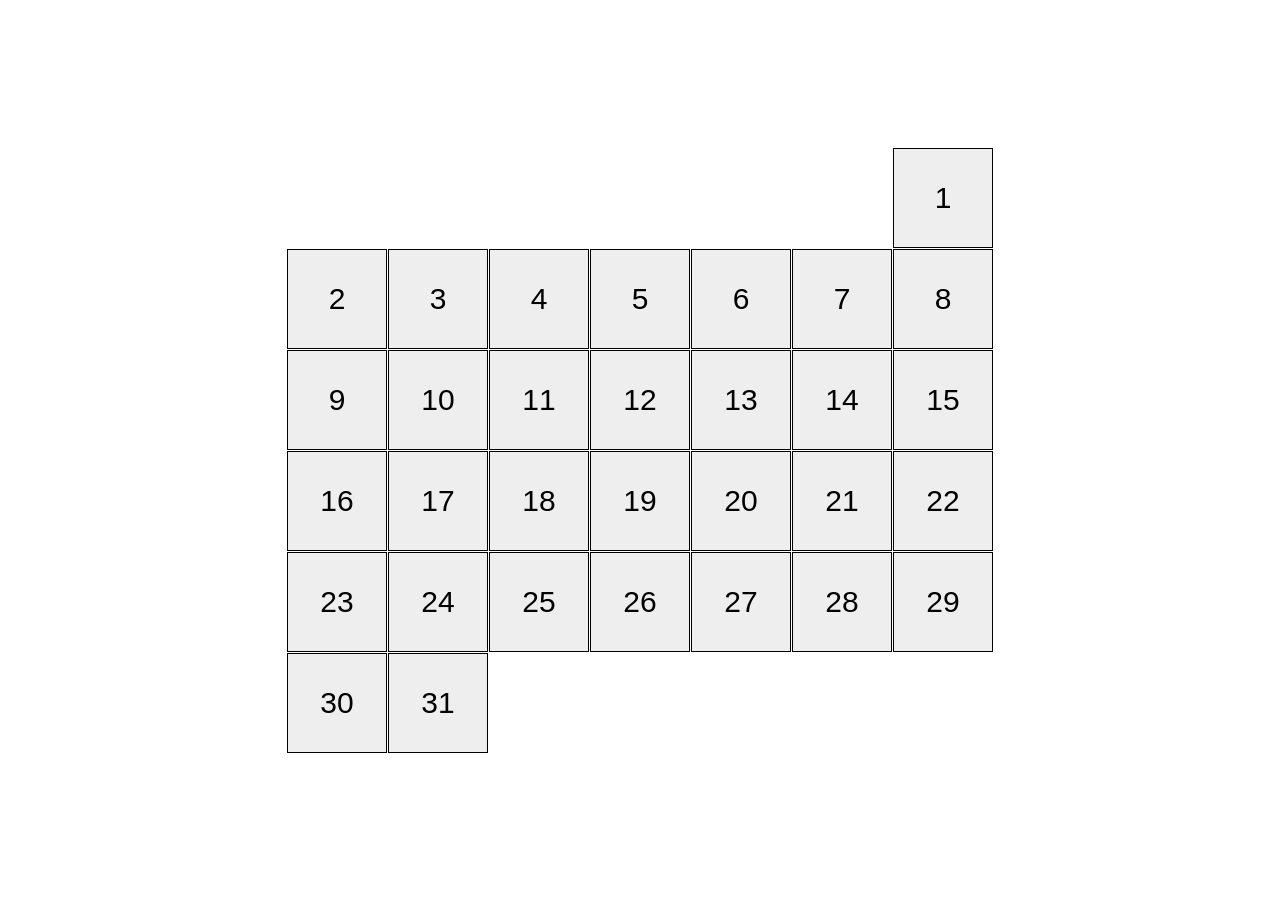
<file: index.html>
<!doctype html><html lang="en"><head><meta charset="utf-8"><meta name="viewport" content="width=device-width, initial-scale=1.0"><title>Calendar</title><link rel="icon shortcut" href="calendar.5f455211.png" type="image/x-icon"><link rel="stylesheet" href="index.707355fb.css"></head><body> <h1 hidden>Calendar</h1> <div class="calendar calendar--month-length-31 calendar--start-day-sun"> <span class="calendar__day"></span> <span class="calendar__day"></span> <span class="calendar__day"></span> <span class="calendar__day"></span> <span class="calendar__day"></span> <span class="calendar__day"></span> <span class="calendar__day"></span> <span class="calendar__day"></span> <span class="calendar__day"></span> <span class="calendar__day"></span> <span class="calendar__day"></span> <span class="calendar__day"></span> <span class="calendar__day"></span> <span class="calendar__day"></span> <span class="calendar__day"></span> <span class="calendar__day"></span> <span class="calendar__day"></span> <span class="calendar__day"></span> <span class="calendar__day"></span> <span class="calendar__day"></span> <span class="calendar__day"></span> <span class="calendar__day"></span> <span class="calendar__day"></span> <span class="calendar__day"></span> <span class="calendar__day"></span> <span class="calendar__day"></span> <span class="calendar__day"></span> <span class="calendar__day"></span> <span class="calendar__day"></span> <span class="calendar__day"></span> <span class="calendar__day"></span> </div> </body></html>
</file>
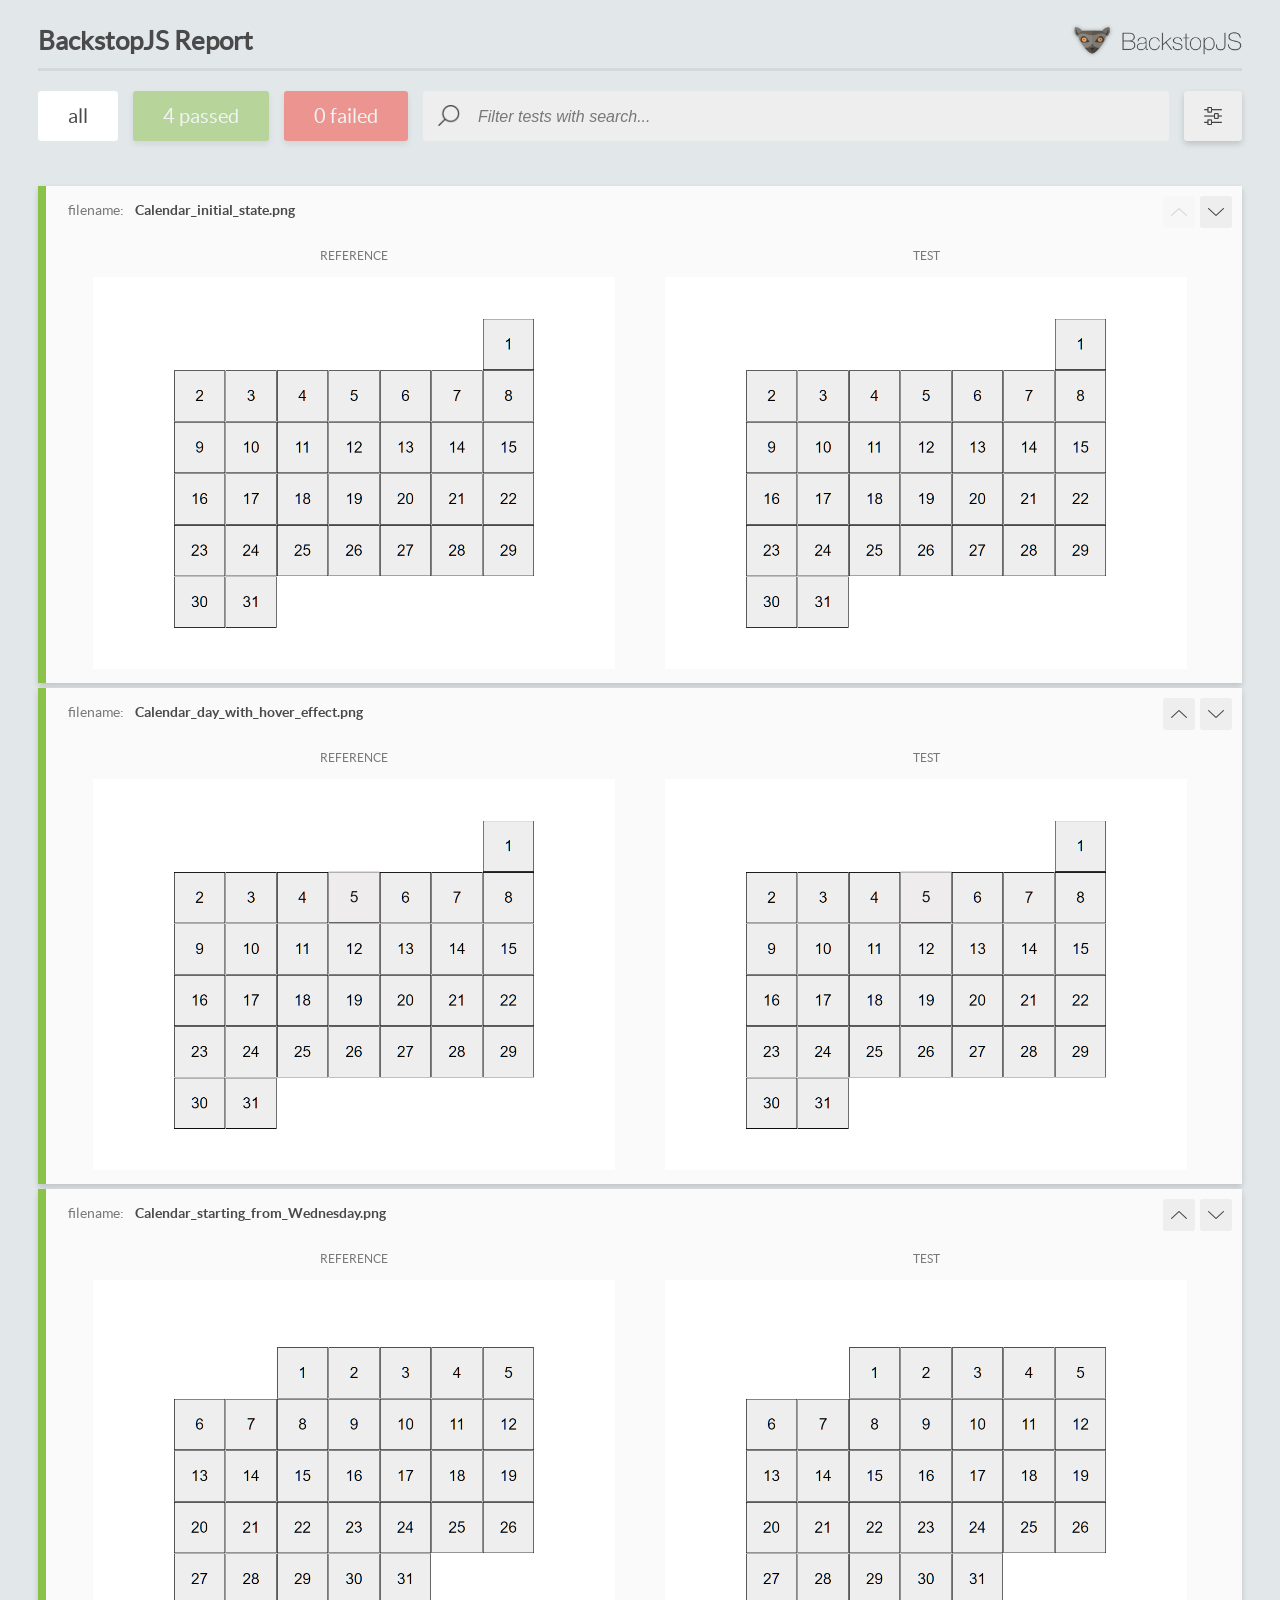
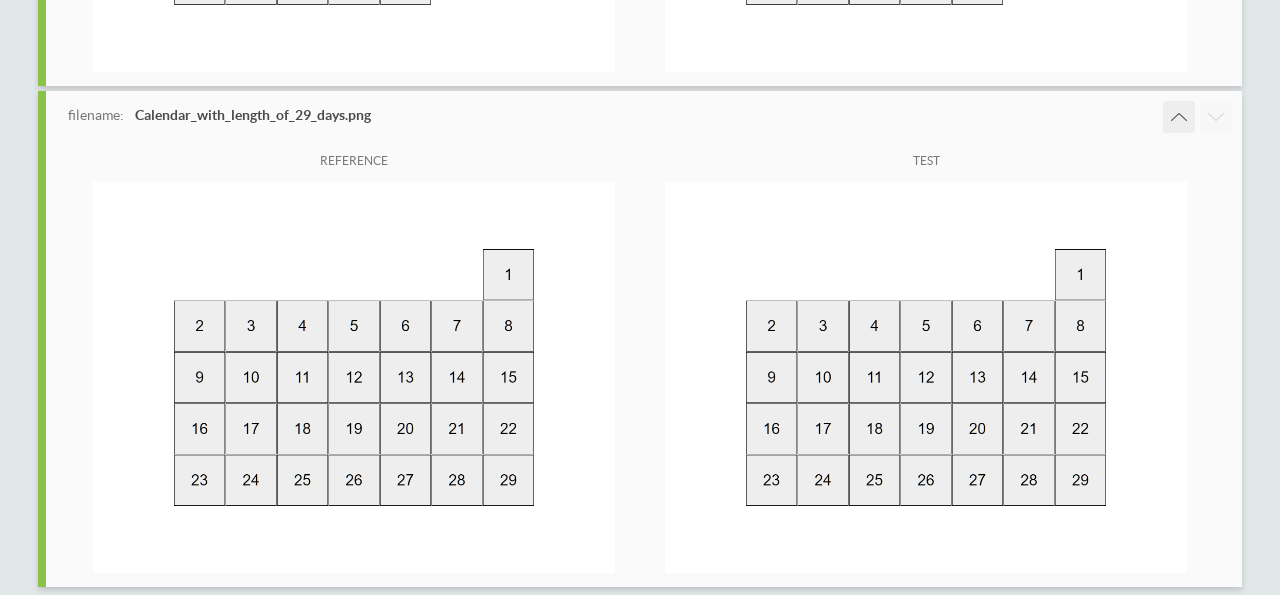
<file: report/html_report/index.html>
<!DOCTYPE html>
<html>
  <head>
    <meta charset="utf-8">
    <!-- Disable Cache -->
    <meta http-equiv="Cache-Control" content="no-cache, no-store, must-revalidate">
    <meta http-equiv="Pragma" content="no-cache">
    <meta http-equiv="Expires" content="0">

    <title>BackstopJS Report</title>

    <style>
      @font-face {
          font-family: 'latoregular';
          src: url('./assets/fonts/lato-regular-webfont.woff2') format('woff2'),
              url('./assets/fonts/lato-regular-webfont.woff') format('woff');
          font-weight: 400;
          font-style: normal;
      }
      @font-face {
          font-family: 'latobold';
          src: url('./assets/fonts/lato-bold-webfont.woff2') format('woff2'),
              url('./assets/fonts/lato-bold-webfont.woff') format('woff');
          font-weight: 700;
          font-style: normal;
      }

      .ReactModal__Body--open {
          overflow: hidden;
      }
      .ReactModal__Body--open .header {
        display: none;
      }

    </style>
  </head>
  <body style="background-color: #E2E7EA">
    <div id="root">

    </div>
    <script>
      function report (report) { // eslint-disable-line no-unused-vars
        window.tests = report;
      }
    </script>
    <script src="config.js"></script>
    <script src="index_bundle.js"></script>
  </body>
</html>
</file>
<file: index.707355fb.css>
body{justify-content:center;align-items:center;min-height:100vh;margin:0;display:flex}.calendar{text-align:center;box-sizing:border-box;flex-wrap:wrap;gap:1px;width:726px;padding:10px;display:flex}.calendar__day{box-sizing:border-box;cursor:pointer;background-color:#eee;border:1px solid #000;width:100px;height:100px;transition:all .5s;display:block}.calendar__day:hover{background-color:#ffbfcb;transform:translateY(-20px)}.calendar__day:first-child:before{content:"1";font-family:Arial,sans-serif;font-size:30px;line-height:98px}.calendar__day:nth-child(2):before{content:"2";font-family:Arial,sans-serif;font-size:30px;line-height:98px}.calendar__day:nth-child(3):before{content:"3";font-family:Arial,sans-serif;font-size:30px;line-height:98px}.calendar__day:nth-child(4):before{content:"4";font-family:Arial,sans-serif;font-size:30px;line-height:98px}.calendar__day:nth-child(5):before{content:"5";font-family:Arial,sans-serif;font-size:30px;line-height:98px}.calendar__day:nth-child(6):before{content:"6";font-family:Arial,sans-serif;font-size:30px;line-height:98px}.calendar__day:nth-child(7):before{content:"7";font-family:Arial,sans-serif;font-size:30px;line-height:98px}.calendar__day:nth-child(8):before{content:"8";font-family:Arial,sans-serif;font-size:30px;line-height:98px}.calendar__day:nth-child(9):before{content:"9";font-family:Arial,sans-serif;font-size:30px;line-height:98px}.calendar__day:nth-child(10):before{content:"10";font-family:Arial,sans-serif;font-size:30px;line-height:98px}.calendar__day:nth-child(11):before{content:"11";font-family:Arial,sans-serif;font-size:30px;line-height:98px}.calendar__day:nth-child(12):before{content:"12";font-family:Arial,sans-serif;font-size:30px;line-height:98px}.calendar__day:nth-child(13):before{content:"13";font-family:Arial,sans-serif;font-size:30px;line-height:98px}.calendar__day:nth-child(14):before{content:"14";font-family:Arial,sans-serif;font-size:30px;line-height:98px}.calendar__day:nth-child(15):before{content:"15";font-family:Arial,sans-serif;font-size:30px;line-height:98px}.calendar__day:nth-child(16):before{content:"16";font-family:Arial,sans-serif;font-size:30px;line-height:98px}.calendar__day:nth-child(17):before{content:"17";font-family:Arial,sans-serif;font-size:30px;line-height:98px}.calendar__day:nth-child(18):before{content:"18";font-family:Arial,sans-serif;font-size:30px;line-height:98px}.calendar__day:nth-child(19):before{content:"19";font-family:Arial,sans-serif;font-size:30px;line-height:98px}.calendar__day:nth-child(20):before{content:"20";font-family:Arial,sans-serif;font-size:30px;line-height:98px}.calendar__day:nth-child(21):before{content:"21";font-family:Arial,sans-serif;font-size:30px;line-height:98px}.calendar__day:nth-child(22):before{content:"22";font-family:Arial,sans-serif;font-size:30px;line-height:98px}.calendar__day:nth-child(23):before{content:"23";font-family:Arial,sans-serif;font-size:30px;line-height:98px}.calendar__day:nth-child(24):before{content:"24";font-family:Arial,sans-serif;font-size:30px;line-height:98px}.calendar__day:nth-child(25):before{content:"25";font-family:Arial,sans-serif;font-size:30px;line-height:98px}.calendar__day:nth-child(26):before{content:"26";font-family:Arial,sans-serif;font-size:30px;line-height:98px}.calendar__day:nth-child(27):before{content:"27";font-family:Arial,sans-serif;font-size:30px;line-height:98px}.calendar__day:nth-child(28):before{content:"28";font-family:Arial,sans-serif;font-size:30px;line-height:98px}.calendar__day:nth-child(29):before{content:"29";font-family:Arial,sans-serif;font-size:30px;line-height:98px}.calendar__day:nth-child(30):before{content:"30";font-family:Arial,sans-serif;font-size:30px;line-height:98px}.calendar__day:nth-child(31):before{content:"31";font-family:Arial,sans-serif;font-size:30px;line-height:98px}.calendar--start-day-mon .calendar__day:first-child{margin-left:0}.calendar--start-day-tue .calendar__day:first-child{margin-left:101px}.calendar--start-day-wed .calendar__day:first-child{margin-left:202px}.calendar--start-day-thu .calendar__day:first-child{margin-left:303px}.calendar--start-day-fri .calendar__day:first-child{margin-left:404px}.calendar--start-day-sat .calendar__day:first-child{margin-left:505px}.calendar--start-day-sun .calendar__day:first-child{margin-left:606px}.calendar--month-length-28 .calendar__day:nth-child(n+29),.calendar--month-length-29 .calendar__day:nth-child(n+30),.calendar--month-length-30 .calendar__day:nth-child(n+31),.calendar--month-length-31 .calendar__day:nth-child(n+32){display:none}
/*# sourceMappingURL=index.707355fb.css.map */
</file>
